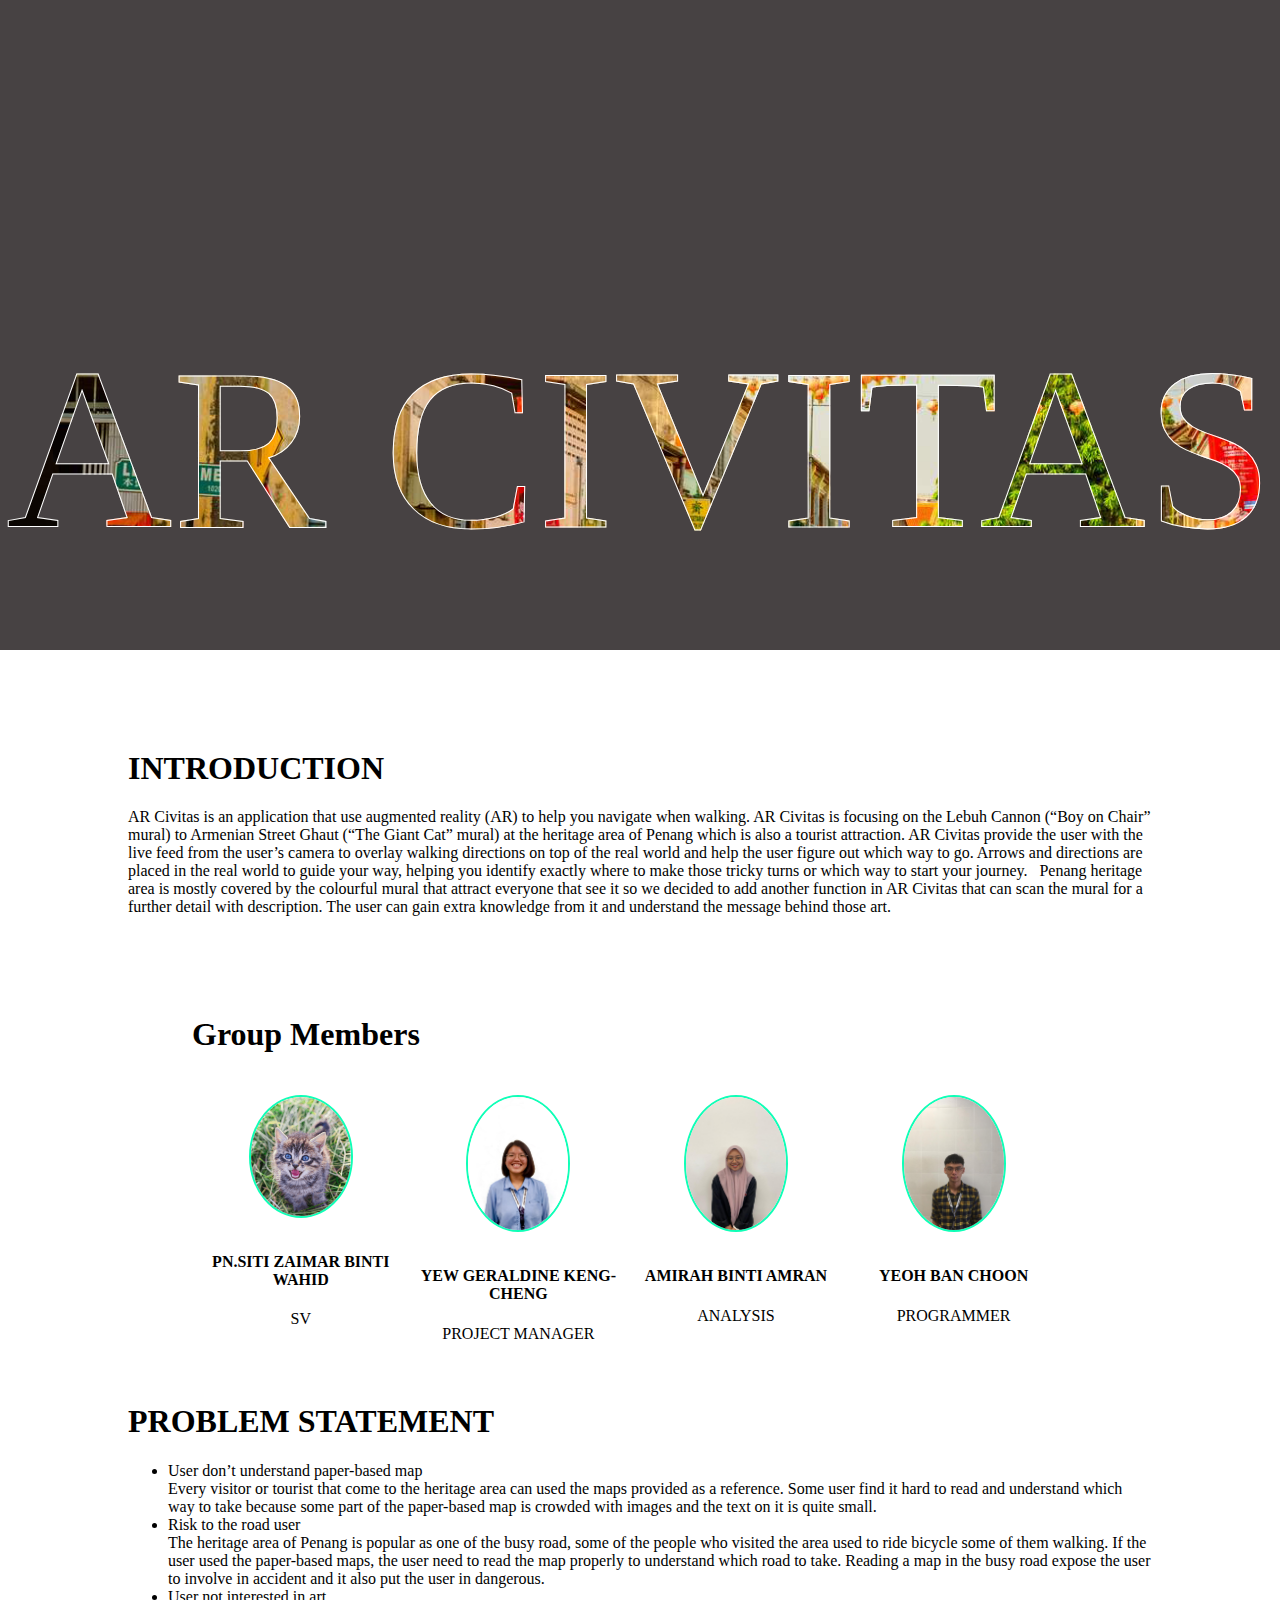
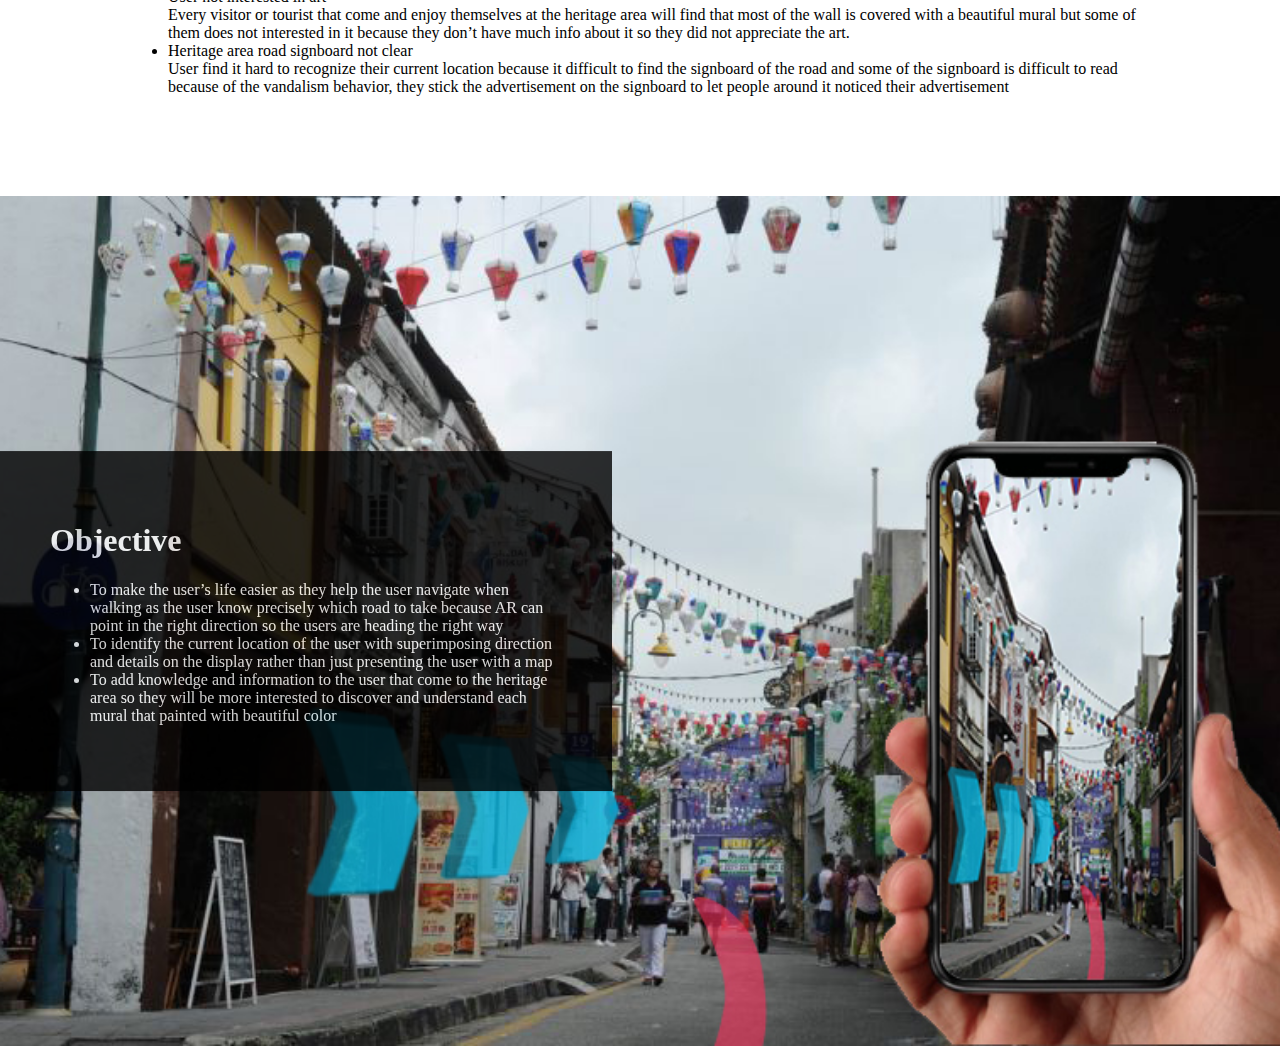
<file: index.html>
<!DOCTYPE html>
<html lang="en">
<head>
    <meta charset="UTF-8">
    <meta name="viewport" content="width=device-width, initial-scale=1.0">
    <meta http-equiv="X-UA-Compatible" content="ie=edge">
    <link rel="stylesheet" href="style/style.css">
    <title>AR CIVITAS</title>
</head>
<body>
    <div class="bg">
        AR Civitas 
    </div>

    <div class="contain">
        <div class="intro">
            <h1>INTRODUCTION</h1>
            <p>AR Civitas is an application that use augmented reality (AR)  to help you navigate when walking. AR Civitas is focusing on the Lebuh Cannon (“Boy on Chair” mural) to Armenian Street Ghaut (“The Giant Cat” mural) at the heritage area of Penang which is also a tourist attraction. AR Civitas provide the user with the live feed from the user’s camera to overlay walking directions on top of the real world and help the user figure out which way to go.  Arrows and directions are placed in the real world to guide your way, helping you identify exactly where to make those tricky turns or which way to start your journey.  
                Penang heritage area is mostly covered by the colourful mural that attract everyone that see it so we decided to add another function in AR Civitas that can scan the mural for a further detail with description. The user can gain extra knowledge from it and understand the message behind those art. </p>
        </div>

        <div class="fra">
            <h1>Group Members</h1>
            <div class="col1">
                <span id="image">
                    <img src="img/cat.png" alt="cat" style="width: 100px;">
                </span>
                <h4>PN.SITI ZAIMAR BINTI WAHID</h4>
                <P>SV</P>
            </div>
            <div class="col2">
                <span id="image">
                    <img src="img/myself.jpg" alt="cat" style="width: 100px;">
                    <h4>YEW GERALDINE KENG-CHENG</h4>
                    <P>PROJECT MANAGER</P>
                </span>
            </div>
            <div class="col3">
                <span id="image">
                    <img src="img/amirahpic.jpeg" alt="cat" style="width: 100px;">
                    <h4>AMIRAH BINTI AMRAN</h4>
                    <P>ANALYSIS</P>
                </span>
            </div>
            <div class="col4">
                <span id="image">
                    <img src="img/banchoonpic.jpeg" alt="cat" style="width: 100px;">
                    <h4>YEOH BAN CHOON</h4>
                    <P>PROGRAMMER</P>
                </span>
            </div>
        </div> 

        <div class="intro">
            <h1>PROBLEM STATEMENT</h1>
            <ul>
                <li >User don’t understand paper-based map<br>
                    Every visitor or tourist that come to the heritage area can used the maps provided as a reference. Some user find it hard to read and understand which way to take because some part of the paper-based map is crowded with images and the text on it is quite small. </li>
                <li>Risk to the road user <br>
                    The heritage area of Penang is popular as one of the busy road, some of the people who visited the area used to ride bicycle some of them walking. If the user used the paper-based maps, the user need to read the map properly to understand which road to take. Reading a map in the busy road expose the user to involve in accident and it also put the user in dangerous. </li>
                <li>User not interested in art <br>
                    Every visitor or tourist that come and enjoy themselves at the heritage area will find that most of the wall is covered with a beautiful mural but some of them does not interested in it because they don’t have much info about it so they did not appreciate the art.</li>
                 <li>Heritage area road signboard not clear <br>
                    User find it hard to recognize their current location because it difficult to find the signboard of the road and some of the signboard is difficult to read because of the vandalism behavior, they stick the advertisement on the signboard to let people around it noticed their advertisement</li>
              </ul>
        </div>
        
        <div class="pro">
            <div class="img">
                <div class="box">
                    <h1>Objective</h1>
                  <ul>
                      <li>To make the user’s life easier as they help the user navigate when walking as the user know precisely which road to take because AR can point in the right direction so the users are heading the right way</li>
                      <li>To identify the current location of the user with superimposing direction and details on the display rather than just presenting the user with a map </li>
                      <li>To add knowledge and information to the user that come to the heritage area so they will be more interested to discover and understand each mural that painted with beautiful color </li>
                  </ul>
                </div>
            </div>
        </div>
    </div>
</body>
</html>
</file>
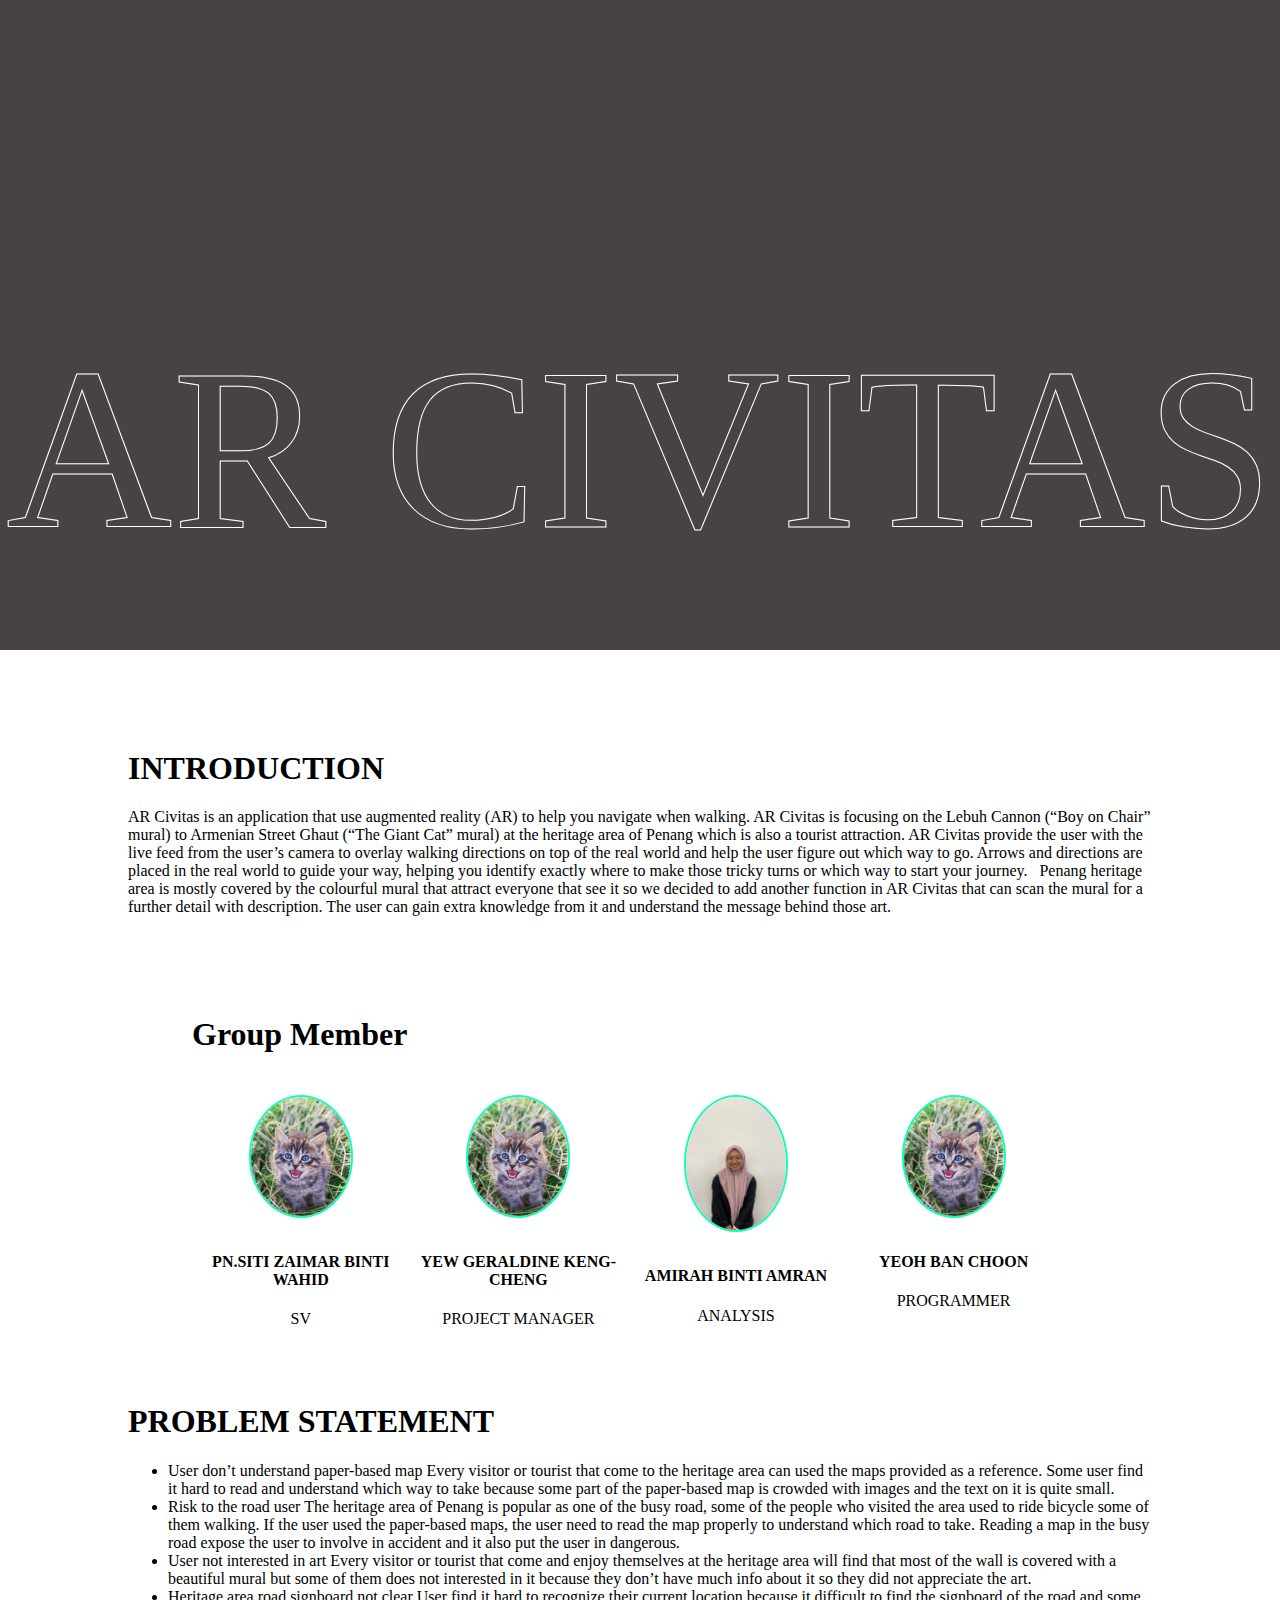
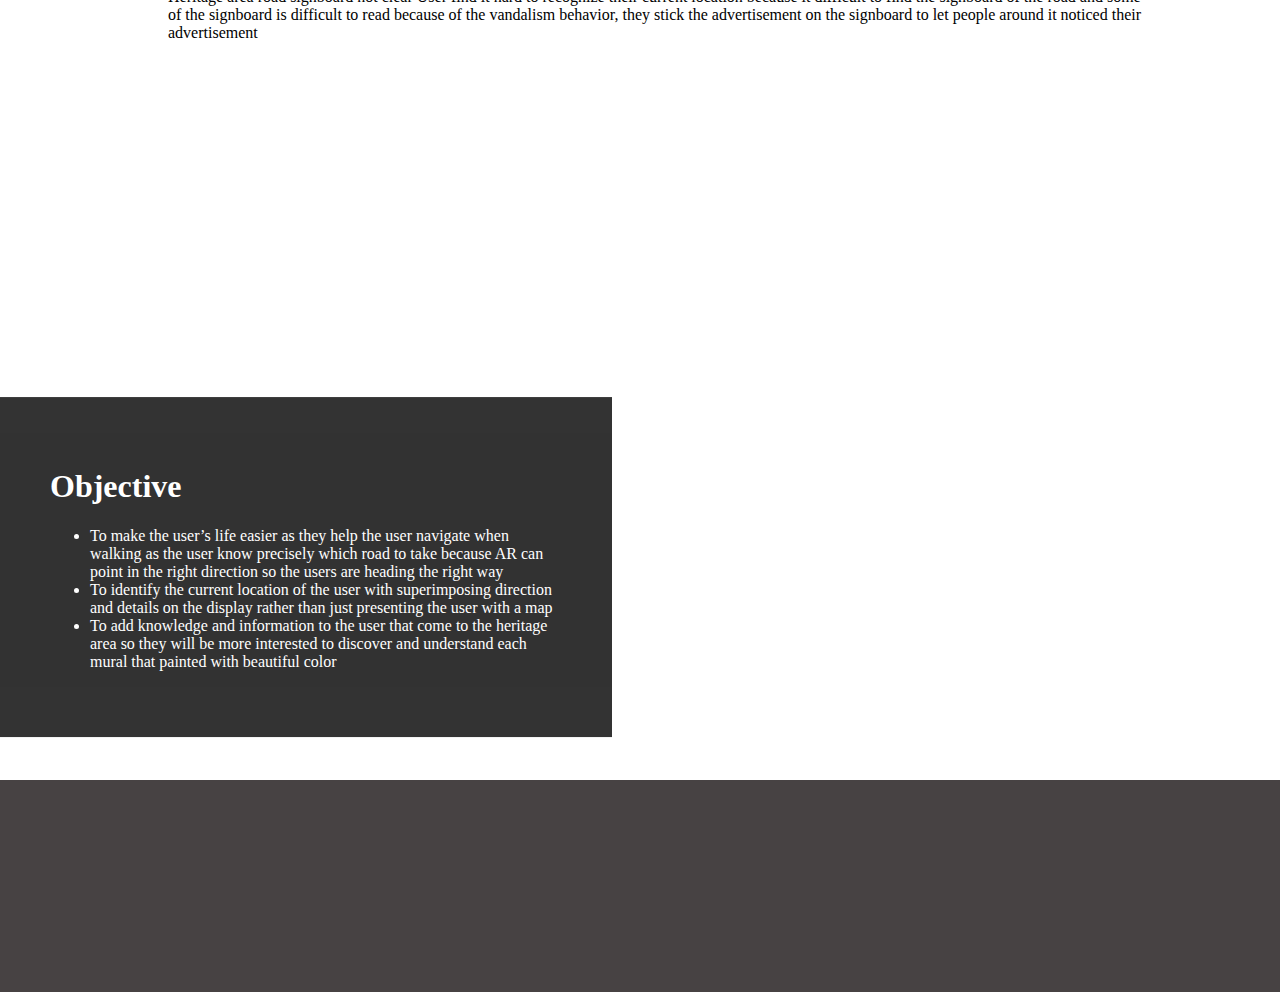
<file: img/index/index.html>
<!DOCTYPE html>
<html lang="en">
<head>
    <meta charset="UTF-8">
    <meta name="viewport" content="width=device-width, initial-scale=1.0">
    <meta http-equiv="X-UA-Compatible" content="ie=edge">
    <link rel="stylesheet" href="style/style.css">
    <title>Document</title>
</head>
<body>
    <div class="bg">
        AR Civitas 
    </div>

    <div class="contain">
        <div class="intro">
            <h1>INTRODUCTION</h1>
            <p>AR Civitas is an application that use augmented reality (AR)  to help you navigate when walking. AR Civitas is focusing on the Lebuh Cannon (“Boy on Chair” mural) to Armenian Street Ghaut (“The Giant Cat” mural) at the heritage area of Penang which is also a tourist attraction. AR Civitas provide the user with the live feed from the user’s camera to overlay walking directions on top of the real world and help the user figure out which way to go.  Arrows and directions are placed in the real world to guide your way, helping you identify exactly where to make those tricky turns or which way to start your journey.  
                Penang heritage area is mostly covered by the colourful mural that attract everyone that see it so we decided to add another function in AR Civitas that can scan the mural for a further detail with description. The user can gain extra knowledge from it and understand the message behind those art. </p>
        </div>

        <div class="fra">
            <h1>Group Member</h1>
            <div class="col1">
                <span id="image">
                    <img src="img/cat.png" alt="cat" style="width: 100px;">
                </span>
                <h4>PN.SITI ZAIMAR BINTI WAHID</h4>
                <P>SV</P>
            </div>
            <div class="col2">
                <span id="image">
                    <img src="img/cat.png" alt="cat" style="width: 100px;">
                    <h4>YEW GERALDINE KENG-CHENG</h4>
                    <P>PROJECT MANAGER</P>
                </span>
            </div>
            <div class="col3">
                <span id="image">
                    <img src="img/amirahpic.jpeg" alt="cat" style="width: 100px;">
                    <h4>AMIRAH BINTI AMRAN</h4>
                    <P>ANALYSIS</P>
                </span>
            </div>
            <div class="col4">
                <span id="image">
                    <img src="img/cat.png" alt="cat" style="width: 100px;">
                    <h4>YEOH BAN CHOON</h4>
                    <P>PROGRAMMER</P>
                </span>
            </div>
        </div> 

        <div class="intro">
            <h1>PROBLEM STATEMENT</h1>
            <ul>
                <li >User don’t understand paper-based map
                    Every visitor or tourist that come to the heritage area can used the maps provided as a reference. Some user find it hard to read and understand which way to take because some part of the paper-based map is crowded with images and the text on it is quite small. </li>
                <li>Risk to the road user 
                    The heritage area of Penang is popular as one of the busy road, some of the people who visited the area used to ride bicycle some of them walking. If the user used the paper-based maps, the user need to read the map properly to understand which road to take. Reading a map in the busy road expose the user to involve in accident and it also put the user in dangerous. </li>
                <li>User not interested in art 
                    Every visitor or tourist that come and enjoy themselves at the heritage area will find that most of the wall is covered with a beautiful mural but some of them does not interested in it because they don’t have much info about it so they did not appreciate the art.</li>
                 <li>Heritage area road signboard not clear 
                    User find it hard to recognize their current location because it difficult to find the signboard of the road and some of the signboard is difficult to read because of the vandalism behavior, they stick the advertisement on the signboard to let people around it noticed their advertisement</li>
              </ul>
        </div>
        
        <div class="pro">
            <div class="img">
                <div class="box">
                    <h1>Objective</h1>
                  <ul>
                      <li>To make the user’s life easier as they help the user navigate when walking as the user know precisely which road to take because AR can point in the right direction so the users are heading the right way</li>
                      <li>To identify the current location of the user with superimposing direction and details on the display rather than just presenting the user with a map </li>
                      <li>To add knowledge and information to the user that come to the heritage area so they will be more interested to discover and understand each mural that painted with beautiful color </li>
                  </ul>
                </div>
            </div>
        </div>
    </div>
</body>
</html>
</file>
<file: style/style.css>
body{
    margin: 0;
    height: 100%;
    background: #474243;
}

.bg {
    /* The image used */
    background-image: url('../img/GeorgetownHeritageTour.jpg');
    -webkit-text-fill-color: transparent;
    -webkit-text-stroke-width: 1px;
    -webkit-text-stroke-color: white;
    -webkit-background-clip: text;
}

.bg{
    position: absolute;
    top: 50%;
    left: 50%;
    -webkit-transform: translateX(-50%)translateY(-50%);
    -ms-transform: translateX(-50%)translateY(-50%);    
    transform: translateX(-50%)translateY(-50%);
    background-size: cover;
    white-space: nowrap;
    background-position: 50% 50%;
    background-repeat: repeat;
    text-align: center;
    text-transform: uppercase;
    font: 18vmax/.85 'Open Sans',impact;
}

.contain{
    margin-top: 650px;
    background: white;
    color: black;
    position: absolute;
    width: 100%;
    height: 1730px;
}

.intro{
    width: 80%;
    margin-top: 100px;
    display: block;
    margin-left: 10%;
    margin-right: auto;
    flex-wrap: nowrap;
   /* text-align: center;*/
}

.fra{
    margin-top: 100px;
    margin-bottom: 350px;
    display: block;
    margin-left: 15%;
    margin-right: auto;
    flex-wrap: nowrap;
}

.col1{
    width: 20%;
    float: left;  
    text-align: center;
}

.col2{
    width: 20%;
    float: left;  
    text-align: center;
}

.col3{
    width: 20%;
    float: left;  
    text-align: center;
}

.col4{
    width: 20%;
    float: left;  
    text-align: center;
}

#image{
	width: 15%;
	float: center;
}

#image img {
    border: 2px solid #0fffb7;
    border-radius: 50%;
    margin: 10px;
    margin-top: 20px;
}

.pro{
    width: 100%;
    margin-top: 100px;
    display: block;
    flex-wrap: nowrap;
    text-align: left;
}

.pro .img{
    background-image: url('../img/img12.jpg');
  
    /* Full height */
    position: absolute;
    max-height: 100%; 
    width: 100%;
    height: 850px;
  
    /* Center and scale the image nicely */
    background-position: center;
    background-repeat: no-repeat;
    background-size: cover;
}

.box{
    width: 40%;
    height: auto;
    background: black;
    color: white;
    opacity: 0.8;
    position: absolute;
    top: 50%;
    transform: translateY(-50%);
    padding: 50px;
}

@media screen and (max-width: 400px) {
    .bg{
        font: 8vmax/.85 'Open Sans',impact;
    }
  }
</file>
<file: img/index/style/style.css>
body{
    margin: 0;
    height: 100%;
    background: #474243;
}

.bg {
    /* The image used */
    background-image: url('C:/Users/Admin/Desktop/index/img/GeorgetownHeritageTour.jpg');
    -webkit-text-fill-color: transparent;
    -webkit-text-stroke-width: 1px;
    -webkit-text-stroke-color: white;
    -webkit-background-clip: text;
}

.bg{
    position: absolute;
    top: 50%;
    left: 50%;
    -webkit-transform: translateX(-50%)translateY(-50%);
    -ms-transform: translateX(-50%)translateY(-50%);    
    transform: translateX(-50%)translateY(-50%);
    background-size: cover;
    white-space: nowrap;
    background-position: 50% 50%;
    background-repeat: repeat;
    text-align: center;
    text-transform: uppercase;
    font: 18vmax/.85 'Open Sans',impact;
}

.contain{
    margin-top: 650px;
    background: white;
    color: black;
    position: absolute;
    width: 100%;
    height: 1730px;
}

.intro{
    width: 80%;
    margin-top: 100px;
    display: block;
    margin-left: 10%;
    margin-right: auto;
    flex-wrap: nowrap;
   /* text-align: center;*/
}

.fra{
    margin-top: 100px;
    margin-bottom: 350px;
    display: block;
    margin-left: 15%;
    margin-right: auto;
    flex-wrap: nowrap;
}

.col1{
    width: 20%;
    float: left;  
    text-align: center;
}

.col2{
    width: 20%;
    float: left;  
    text-align: center;
}

.col3{
    width: 20%;
    float: left;  
    text-align: center;
}

.col4{
    width: 20%;
    float: left;  
    text-align: center;
}

#image{
	width: 15%;
	float: center;
}

#image img {
    border: 2px solid #0fffb7;
    border-radius: 50%;
    margin: 10px;
    margin-top: 20px;
}

.pro{
    width: 100%;
    margin-top: 100px;
    display: block;
    flex-wrap: nowrap;
    text-align: left;
}

.pro .img{
    background-image: url('C:/Users/Admin/Desktop/index/img/img12.jpg');
  
    /* Full height */
    position: absolute;
    max-height: 100%; 
    width: 100%;
    height: 850px;
  
    /* Center and scale the image nicely */
    background-position: center;
    background-repeat: no-repeat;
    background-size: cover;
}

.box{
    width: 40%;
    height: auto;
    background: black;
    color: white;
    opacity: 0.8;
    position: absolute;
    top: 50%;
    transform: translateY(-50%);
    padding: 50px;
}
</file>
